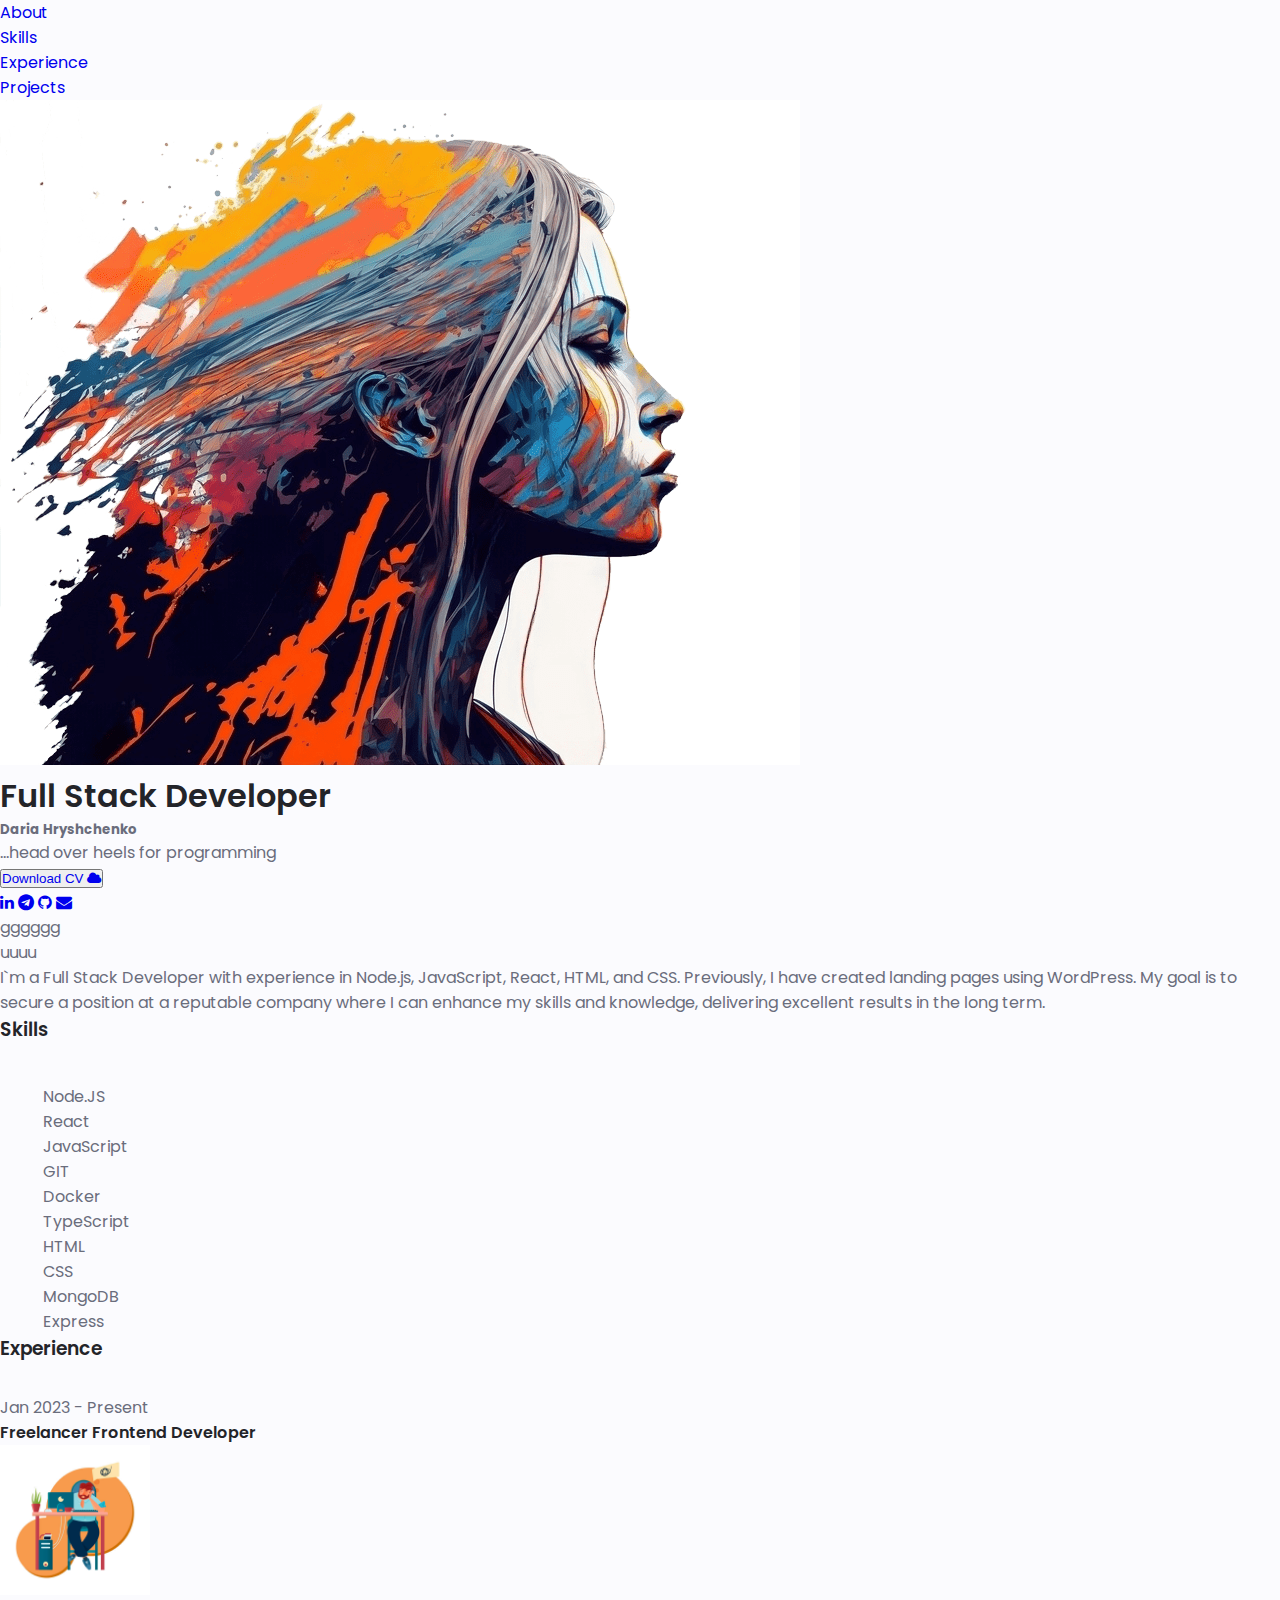
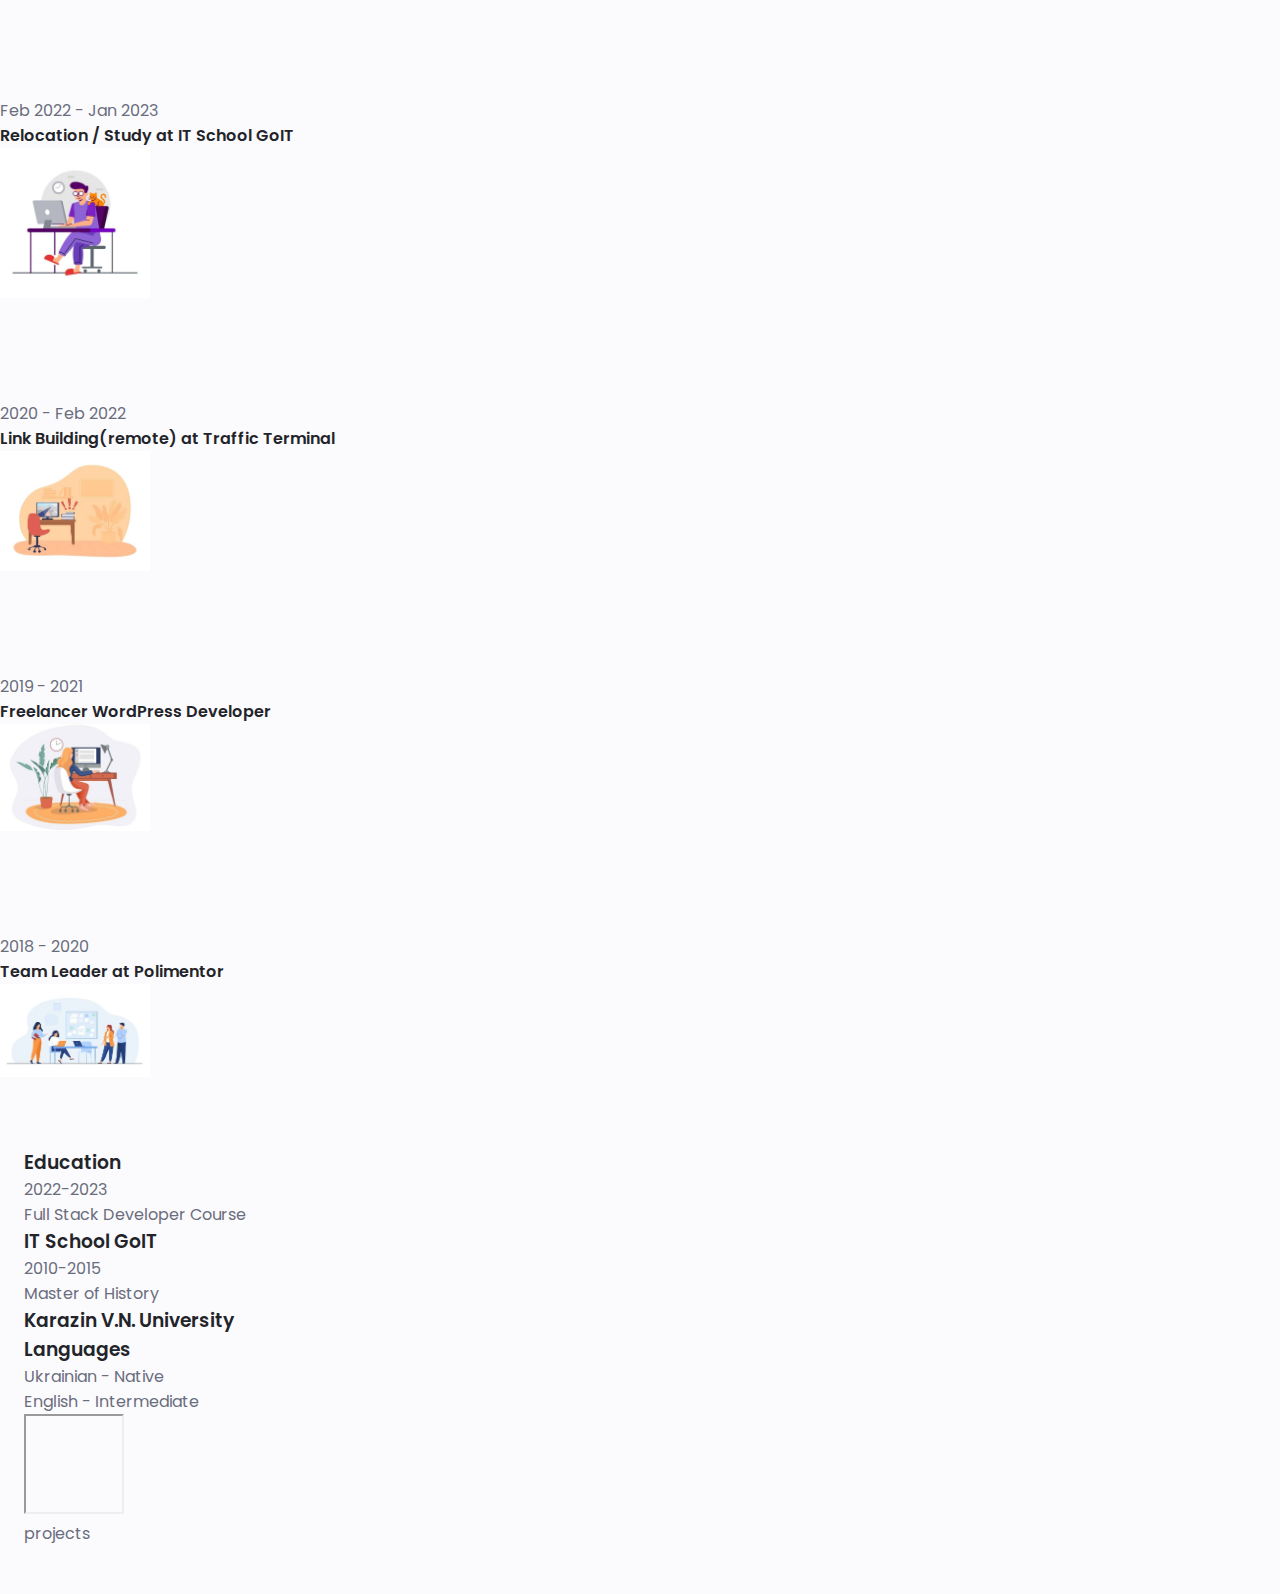
<file: index2.html>
<!DOCTYPE html>
<html lang="en">
  <head>
    <meta charset="UTF-8" />
    <link
      rel="icon"
      href="https://img.icons8.com/?size=512&id=dr4FEOzIWPHV&format=png"
      type="image/x-icon"
    />
    <link rel="preconnect" href="https://fonts.googleapis.com">
    <link rel="preconnect" href="https://fonts.gstatic.com" crossorigin>
    <link href="https://fonts.googleapis.com/css2?family=Poppins:wght@400;500;600&display=swap" rel="stylesheet">
    <link rel="stylesheet" href="https://unicons.iconscout.com/release/v4.0.8/css/line.css">
    <link rel="stylesheet" href="https://pro.fontawesome.com/releases/v5.10.0/css/all.css" integrity="sha384-AYmEC3Yw5cVb3ZcuHtOA93w35dYTsvhLPVnYs9eStHfGJvOvKxVfELGroGkvsg+p" crossorigin="anonymous"/>
    <link rel="stylesheet" href="https://cdnjs.cloudflare.com/ajax/libs/twitter-bootstrap/5.1.0/css/bootstrap.min.css" integrity="sha512-F7WyTLiiiPqvu2pGumDR15med0MDkUIo5VTVyyfECR5DZmCnDhti9q5VID02ItWjq6fvDfMaBaDl2J3WdL1uxA==" crossorigin="anonymous" referrerpolicy="no-referrer" />
    <link rel="stylesheet" href="https://cdnjs.cloudflare.com/ajax/libs/font-awesome/4.7.0/css/font-awesome.min.css">
    <link rel="stylesheet" href="styles.css" />
    <meta name="viewport" content="width=device-width, initial-scale=1" />
    <title>Resume</title>
  </head>
  <body>

       <!--Navbar navigation section-->

       <nav class="navbar">
        <div class="navbar__container">
            <div class="navbar_table" id="mobile__menu">
                <span class="navbar__bar"></span>
                <span class="navbar__bar"></span>
                <span class="navbar__bar"></span>
            </div>
            <ul class="navbar__menu">
                <li class="navbar__item">
                    <a href="#about" class="navbar__links">About</a>
                </li>
                <li class="navbar__item">
                    <a href="#skills" class="navbar__links">Skills</a>
                </li>
                <li class="navbar__item">
                    <a href="#experience" class="navbar__links">Experience</a>
                </li>
                <li class="navbar__item">
                    <a href="#projects" class="navbar__links">Projects</a>
                </li>
            </ul>
        </div>
    </nav>
    <main>
      <!--Hero section-->
      <section class="hero" id="home">
        <div class="hero__container">
          <div class="hero__wraper">
            <img src="assets/Hero__Image__mini.png" class="hero__image" alt="girl profile graphic">
          </div>
          <div class="hero__content">
                <h1>Full Stack <span class="hero_span">Developer</span></h1>
                <h5>Daria Hryshchenko</h5>
                <p> ...head over heels for programming </p>
                <button class="hero__btn"><a href="assets/Daria_Hryshchenko.pdf" download class="hero__svg">Download CV <i class="fa fa-cloud" aria-hidden="true"></i></a></button>
          </div>
          <div>
            <div class="hero__social">
              <a href="https://www.linkedin.com/in/daria-hryshchenko/" target="_blank"><i class="fa fa-linkedin"></i></a>
              <a href="https://t.me/D_arV" target="_blank"><i class="fa fa-telegram"></i></a>
              <a href="https://github.com/daria-hryshchenko" target="_blank"><i class="fa fa-github"></i></a>
              <a href="mailto:daria199210@gmail.com" target="_blank"><i class="fa fa-envelope"></i></a>
          </div>
          </div>
        </div>
      </section>

      <!-- About Section -->
      <section class="about">
        <div class="hero__wraper">gggggg</div>
        <div class="hero__content">
          uuuu</div>
        <p >
          I`m a Full Stack Developer with experience in Node.js,
          JavaScript, React, HTML, and CSS. Previously, I have created
          landing pages using WordPress. My goal is to secure a position
          at a reputable company where I can enhance my skills and
          knowledge, delivering excellent results in the long term.
        </p>
      </section>

      <section>
        <div class="skills">
          <h3 class="skills__header">Skills</h3>
          <div class="fh">
            <ul class="skills__list">
              <li>
                <p class="skills__text">Node.JS</p>
                <span class="skills__bar"
                  ><span class="skills__eighty bar"></span
                ></span>
              </li>
              <li>
                <p class="skills__text">React</p>
                <span class="skills__bar"
                  ><span class="skills__seventeen bar"></span
                ></span>
              </li>
              <li>
                <p class="skills__text">JavaScript</p>
                <span class="skills__bar"
                  ><span class="skills__ninety bar"></span
                ></span>
              </li>
              <li>
                <p class="skills__text">GIT</p>
                <span class="skills__bar"
                  ><span class="skills__eighty bar"></span
                ></span>
              </li>
              <li>
                <p class="skills__text">Docker</p>
                <span class="skills__bar"
                  ><span class="skills__seventeen bar"></span
                ></span>
              </li>
            </ul>
            <ul class="skills__list">
              <li>
                <p class="skills__text">TypeScript</p>
                <span class="skills__bar"
                  ><span class="skills__eighty bar"></span
                ></span>
              </li>
              <li>
                <p class="skills__text">HTML</p>
                <span class="skills__bar"
                  ><span class="skills__ninety bar"></span
                ></span>
              </li>
              <li>
                <p class="skills__text">CSS</p>
                <span class="skills__bar"
                  ><span class="skills__eighty bar"></span
                ></span>
              </li>
              <li>
                <p class="skills__text">MongoDB</p>
                <span class="skills__bar"
                  ><span class="skills__seventeen bar"></span
                ></span>
              </li>
              <li>
                <p class="skills__text">Express</p>
                <span class="skills__bar"
                  ><span class="skills__eighty bar"></span
                ></span>
              </li>
            </ul>
          </div>
        </div>
      </section>

      <section>
        <div class="main-info fh">
          <div class="experiences">
            <h3 class="experiences__header">Experience</h3>
            <div class="experiences__timeline">
                <div class="experiences__line"></div>
                <div class="experiences__section section">
                    <div class="experiences__bead"></div>
                    <div class="experiences__content">
                      <span>Jan 2023 - Present</span>
                      <h4>Freelancer Frontend Developer</h4>
                      <img src="assets/frelancer__min.jpg" alt="man working at a computer" width="150">
                    </div>
                </div>
    
                <div class="experiences__section section">
                    <div class="experiences__bead"></div>
                    <div class="experiences__content">
                      <span>Feb 2022 - Jan 2023</span>
                      <h4>Relocation / Study at IT School GoIT</h4>
                      <img src="assets/work__from__home__min.jpg" alt="woman working at a computer and a cat on her shoulder" width="150">
                    </div>
                </div>
    
                <div class="experiences__section section">
                    <div class="experiences__bead"></div>
                    <div class="experiences__content">
                      <span>2020 - Feb 2022</span>
                      <h4>Link Building(remote) at Traffic Terminal</h4>
                      <img src="assets/teen__room__mini.jpg" alt="empty room illustration in orange color" width="150">
                    </div>
                </div>
    
                <div class="experiences__section section">
                    <div class="experiences__bead"></div>
                    <div class="experiences__content">
                      <span>2019 - 2021</span>
                      <h4>Freelancer WordPress Developer</h4>
                      <img src="assets/self__employed_mini.jpg" alt="woman working on a computer" width="150">
                    </div>
                </div>
    
                <div class="experiences__section section">
                    <div class="experiences__bead"></div>
                    <div class="experiences__content">
                      <span>2018 - 2020</span>
                      <h4>Team Leader at Polimentor</h4>
                      <img src="assets/colleagues__working__together__project_mini.jpg" alt="four people in a meeting" width="150">
                    </div>
                </div>
            </div>
        </div>
        </div>
      </section>
   
        <section class="container">
            <div class="main-info fh">
              <div class="additional">
                <div class="additional__column">
                  <h3 class="additional__title">Education</h3>
                  <ul class="additional__list">
                    <li class="additional__item">
                      <span>2022-2023</span>
                      <p>Full Stack Developer Course</p>
                      <h3>IT School GoIT</h3>
                    </li>
                    <li class="additional__item">
                      <span>2010-2015</span>
                      <p>Master of History</p>
                      <h3>Karazin V.N. University</h3>
                    </li>
                  </ul>
                </div>
                <div class="additional__column">
                  <h3 class="additional__title">Languages</h3>
                  <ul class="additional__list">
                    <li class="additional__item">
                      <p>Ukrainian - Native</p>
                    </li>
                    <li class="additional__item">
                      <p>English - Intermediate</p>
                    </li>
                  </ul>
                  <iframe src="https://giphy.com/embed/L0ZhO0YWanyEYF7RTE" width="100" height="100" class="additional__iframe"></iframe>
                </div>
              </div>
            </div>
        </section>
        <section class="container" id="projects">projects</section>
        </div>
    </main>
    <script src="script.js"></script>
  </body>
</html>
</file>
<file: styles.css>
/*==================== VARIABLES CSS ====================*/
:root {
  --header-height: 3rem;

  /*========== Colors ==========*/
  /* Change favorite color */
  --hue-color: 230; /*Purple 250 - Green 142 - Blue 230 - Pink 340*/

  /* HSL color mode */
  --first-color: hsl(var(--hue-color), 69%, 61%);
  --first-color-second: hsl(var(--hue-color), 69%, 61%);
  --first-color-alt: hsl(var(--hue-color), 57%, 53%);
  --first-color-lighter: hsl(var(--hue-color), 92%, 85%);
  --title-color: hsl(var(--hue-color), 8%, 15%);
  --text-color: hsl(var(--hue-color), 8%, 45%);
  --text-color-light: hsl(var(--hue-color), 8%, 65%);
  --input-color: hsl(var(--hue-color), 70%, 96%);
  --body-color: hsl(var(--hue-color), 60%, 99%);
  --container-color: #fff;
  --scroll-bar-color: hsl(var(--hue-color), 12%, 90%);
  --scroll-thumb-color: hsl(var(--hue-color), 12%, 80%);

  /*========== Font and typography ==========*/
  --body-font: "Poppins", sans-serif;

  /* .5rem = 8px, 1rem = 16px, 1.5rem = 24px ... */
  --big-font-size: 2rem;
  --h1-font-size: 1.5rem;
  --h2-font-size: 1.25rem;
  --h3-font-size: 1.125rem;
  --normal-font-size: 0.938rem;
  --small-font-size: 0.813rem;
  --smaller-font-size: 0.75rem;

  /*========== Font weight ==========*/
  --font-medium: 500;
  --font-semi-bold: 600;

  /*========== Margenes Bottom ==========*/
  /* .25rem = 4px, .5rem = 8px, .75rem = 12px ... */
  --mb-0-25: 0.25rem;
  --mb-0-5: 0.5rem;
  --mb-0-75: 0.75rem;
  --mb-1: 1rem;
  --mb-1-5: 1.5rem;
  --mb-2: 2rem;
  --mb-2-5: 2.5rem;
  --mb-3: 3rem;

  /*========== z index ==========*/
  --z-tooltip: 10;
  --z-fixed: 100;
  --z-modal: 1000;
}

/* Font size for large devices */
@media screen and (min-width: 968px) {
  :root {
    --big-font-size: 3rem;
    --h1-font-size: 2.25rem;
    --h2-font-size: 1.5rem;
    --h3-font-size: 1.25rem;
    --normal-font-size: 1rem;
    --small-font-size: 0.875rem;
    --smaller-font-size: 0.813rem;
  }
}

/*========== Variables Dark theme ==========*/

/*========== Button Dark/Light ==========*/

/*==================== BASE ====================*/
* {
  box-sizing: border-box;
  padding: 0;
  margin: 0;
}

html {
  scroll-behavior: smooth;
}

body {
  margin: 0 0 var(--header-height) 0;
  font-family: var(--body-font);
  font-size: var(--normal-font-size);
  background-color: var(--body-color);
  color: var(--text-color);
}

h1,
h2,
h3,
h4 {
  color: var(--title-color);
  font-weight: var(--font-semi-bold);
}

ul {
  list-style: none;
}

a {
  text-decoration: none;
}

img {
  max-width: 100%;
  height: auto;
}

/*==================== REUSABLE CSS CLASSES ====================*/
.section {
  padding: 2rem 0 4rem;
}

.section__title {
  font-size: var(--h1-font-size);
  color: var(--title-color);
}

.section__subtitle {
  display: block;
  font-size: var(--small-font-size);
  margin-bottom: var(--mb-3);
}

.section__title,
.section__subtitle {
  text-align: center;
}

/*==================== LAYOUT ====================*/
.container {
  max-width: 768px;
  margin-left: var(--mb-1-5);
  margin-right: var(--mb-1-5);
}

.grid {
  display: grid;
  gap: 1.5rem;
}

.header {
  width: 100%;
  position: fixed;
  bottom: 0;
  left: 0;
  z-index: var(--z-fixed);
  background-color: var(--body-color);
}

/*==================== NAV ====================*/
.nav {
  max-width: 968px;
  height: var(--header-height);

  display: flex;
  justify-content: space-between;
  align-items: center;
}

.nav__logo,
.nav__toggle {
  color: var(--title-color);
  font-weight: var(--font-medium);
}

.nav__logo:hover {
  color: var(--first-color);
}

.nav__toggle {
  font-size: 1.1rem;
  cursor: pointer;
}

.nav__toggle:hover {
  color: var(--first-color);
}

@media screen and (max-width: 786px) {
  .nav__menu {
    position: fixed;
    bottom: -100%;
    left: 0;
    width: 100%;
    background-color: var(--body-color);
    padding: 2rem 1.5rem 4rem;
    box-shadow: 0 -1px 4px rgba(0, 0, 0, 0.15);
    border-radius: 1.5rem 1.5rem 0 0;
    transition: 0.3s;
  }
}

.nav__list {
  grid-template-columns: repeat(3, 1fr);
  gap: 2rem;
}

.nav__link {
  display: flex;
  flex-direction: column;
  align-items: center;
  font-size: var(--small-font-size);
  color: var(--title-color);
  font-weight: var(--font-medium);
}

.nav__link:hover {
  color: var(--first-color);
}

.nav__icon {
  font-size: 1.2rem;
}

.nav__close {
  position: absolute;
  right: 1.3rem;
  bottom: 0.5rem;
  font-size: 1.5rem;
  cursor: pointer;
  color: var(--first-color);
}

.nav__close:hover {
  color: var(--first-color-alt);
}

/* show menu */

.show-menu {
  bottom: 0;
}

/* Active link */

/* Change background header */

/*==================== HOME ====================*/

.home__container {
  gap: 1rem;
}

.home__content {
  grid-template-columns: 0.5fr 3fr;
  padding-top: 3.5rem;
  align-items: center;
}

.home__social {
  display: grid;
  grid-template-columns: max-content;
  row-gap: 1rem;
}

.home__social-icon {
  font-size: 1.25rem;
  color: var(--first-color);
}

.home__social-icon:hover {
  color: var(--first-color-alt);
}

.home__img {
  width: 200px;
}

.home__blog-img {
  display: block;
  width: 100%;
}

.home__title {
  font-size: var(--big-font-size);
}

.home__subtitle {
  font-size: var(--h3-font-size);
  color: var(--text-color);
  font-weight: var(--font-medium);
  margin-bottom: var(--mb-0-75);
}

.home__description {
  margin-bottom: var(--mb-2);
}

.home__scroll {
  display: none;
}

.home__scroll-button {
  color: var(--first-color);
  transition: 0.3s;
}

.home__scroll-button:hover {
  transform: translateY(0.25rem);
}

.home__scroll-mouse {
  font-size: 2rem;
}

.home__scroll-name {
  font-size: var(--small-font-size);
  color: var(--title-color);
  font-weight: var(--font-medium);
  margin-right: var(--mb-0-25);
}

.home__scroll-arrow {
  font-size: 1.25rem;
}

.home__btn {
  border: none;
}
/*==================== BUTTONS ====================*/

.button {
  display: inline-block;
  background-color: var(--first-color);
  color: #fff;
  padding: 1rem;
  border-radius: 0.5rem;
  font-weight: var(--font-medium);
}

.button:hover {
  background-color: var(--first-color-alt);
}

.button__icon {
  font-size: 1.25rem;
  margin-left: var(--mb-0-25);
  transition: 0.3s;
}

.button--flex {
  display: inline-flex;
  align-items: center;
}
/*==================== ABOUT ====================*/
.about__img {
  width: 200px;
  border-radius: 0.5rem;
  justify-self: center;
  align-self: center;
}

.about__description {
  text-align: center;
  margin-top: var(--mb-2-5);
}

.about__info {
  display: flex;
  justify-content: space-evenly;
  margin-top: var(--mb-2-5);
  margin-bottom: var(--mb-2-5);
}

.about__info-name {
  font-size: var(--smaller-font-size);
}

.about__info-title {
  font-size: var(--h2-font-size);
  font-weight: var(--font-semi-bold);
  color: var(--title-color);
}

.about__info-title,
.about__info-name {
  display: block;
  text-align: center;
}

.about__buttons {
  display: flex;
  justify-content: center;
}

/*==================== SKILLS ====================*/

.skills__container {
  row-gap: 0;
}

.skills__header {
  display: flex;
  align-items: center;
  margin-bottom: var(--mb-2-5);
  cursor: pointer;
}

.skills__icon,
.skills__arrow {
  font-size: 2rem;
  color: var(--first-color);
}

.skills__icon {
  margin-right: var(--mb-0-75);
}

.skills__title {
  font-size: var(--h3-font-size);
}

.skills__subtitle {
  font-size: var(--smaller-font-size);
  color: var(--text-color-light);
}

.skills__arrow {
  margin-left: auto;
  transition: 0.4s;
}

.skills__list {
  row-gap: 1.5rem;
  padding-left: 2.7rem;
}

.skills__titles {
  display: flex;
  justify-content: space-between;
  margin-bottom: var(--mb-0-5);
}

.skills__name {
  font-size: var(--normal-font-size);
  font-weight: var(--font-medium);
}

.skills__bar,
.skills__percentage {
  height: 5px;
  border-radius: 0.25rem;
}

.skills__bar {
  background-color: var(--first-color-lighter);
}

.skills__percentage {
  display: block;
  background-color: var(--first-color);
}

.skills__close .skills__list {
  height: 0;
  overflow: hidden;
}

.skills__open .skills__list {
  height: max-content;
  margin-bottom: var(--mb-2-5);
}

.skills__open .skills__arrow {
  transform: rotate(-180deg);
}

.skills__eighty {
  width: 85%;
}

.skills__seventeen {
  width: 75%;
}

.skills__ninety {
  width: 95%;
}

.skills__img {
  border-radius: 0.5rem;
}

/*==================== QUALIFICATION ====================*/
.qualification__tabs {
  display: flex;
  justify-content: space-evenly;
  margin-bottom: var(--mb-2);
}

.qualification__button {
  font-size: var(--h3-font-size);
  font-weight: var(--font-medium);
  cursor: pointer;
}

.qualification__button:hover {
  color: var(--first-color);
}

.qualification__icon {
  font-size: 1.8rem;
  margin-right: var(--mb-0-25);
}

.qualification__data {
  display: grid;
  grid-template-columns: 1fr max-content 1fr;
  column-gap: 1.5rem;
}

.qualification__title {
  font-size: var(--normal-font-size);
  font-weight: var(--font-medium);
}

.qualification__subtitle {
  display: inline-block;
  font-size: var(--small-font-size);
  margin-bottom: var(--mb-1);
}

.qualification__calendar {
  font-size: var(--smaller-font-size);
  color: var(--text-color-light);
}

.qualification__rounder {
  display: inline-block;
  width: 13px;
  height: 13px;
  background-color: var(--first-color);
  border-radius: 50%;
}

.qualification__line {
  display: block;
  width: 1px;
  height: 100%;
  background-color: var(--first-color);
  transform: translate(6px, -7px);
}

.qualification [data-content] {
  display: none;
}

.qualification__active[data-content] {
  display: block;
}

.qualification__button.qualification__active {
  color: var(--first-color);
}

/*==================== PORTFOLIO ====================*/
.portfolio__container {
  overflow: initial;
}

.portfolio__content {
  padding: 0 1.5rem;
}

.portfolio__img {
  width: 265px;
  border-radius: 0.5rem;
  justify-self: center;
}

.portfolio__title {
  font-size: var(--h3-font-size);
  margin-bottom: var(--mb-0-5);
}

.portfolio__subtitle {
  margin-bottom: var(--mb-0-75);
}

.portfolio__button:hover .button__icon {
  transform: translateX(0.25rem);
}

.swiper-button-prev::after,
.swiper-button-next::after {
  content: "";
}

.swiper-portfolio-icon {
  font-size: 2rem;
  color: var(--first-color);
}

.swiper-button-prev {
  left: -0.5rem;
}

.swiper-button-next {
  right: -0.5rem;
}

.swiper-horizontal > .swiper-pagination-bullets {
  bottom: -2.5rem;
}

.swiper-pagination-bullet-active {
  background-color: var(--first-color);
}

.swiper-button-prev,
.swiper-button-next,
.swiper-pagination-bullet {
  outline: none;
}
/*==================== PROJECT IN MIND ====================*/

/*==================== TESTIMONIAL ====================*/

/*==================== CONTACT ME ====================*/

/*==================== FOOTER ====================*/

/*========== SCROLL UP ==========*/

/* Show scroll */

/*========== SCROLL BAR ==========*/

/*==================== MEDIA QUERIES ====================*/
/* For small devices */

/* For medium devices */

/* For large devices */
</file>
